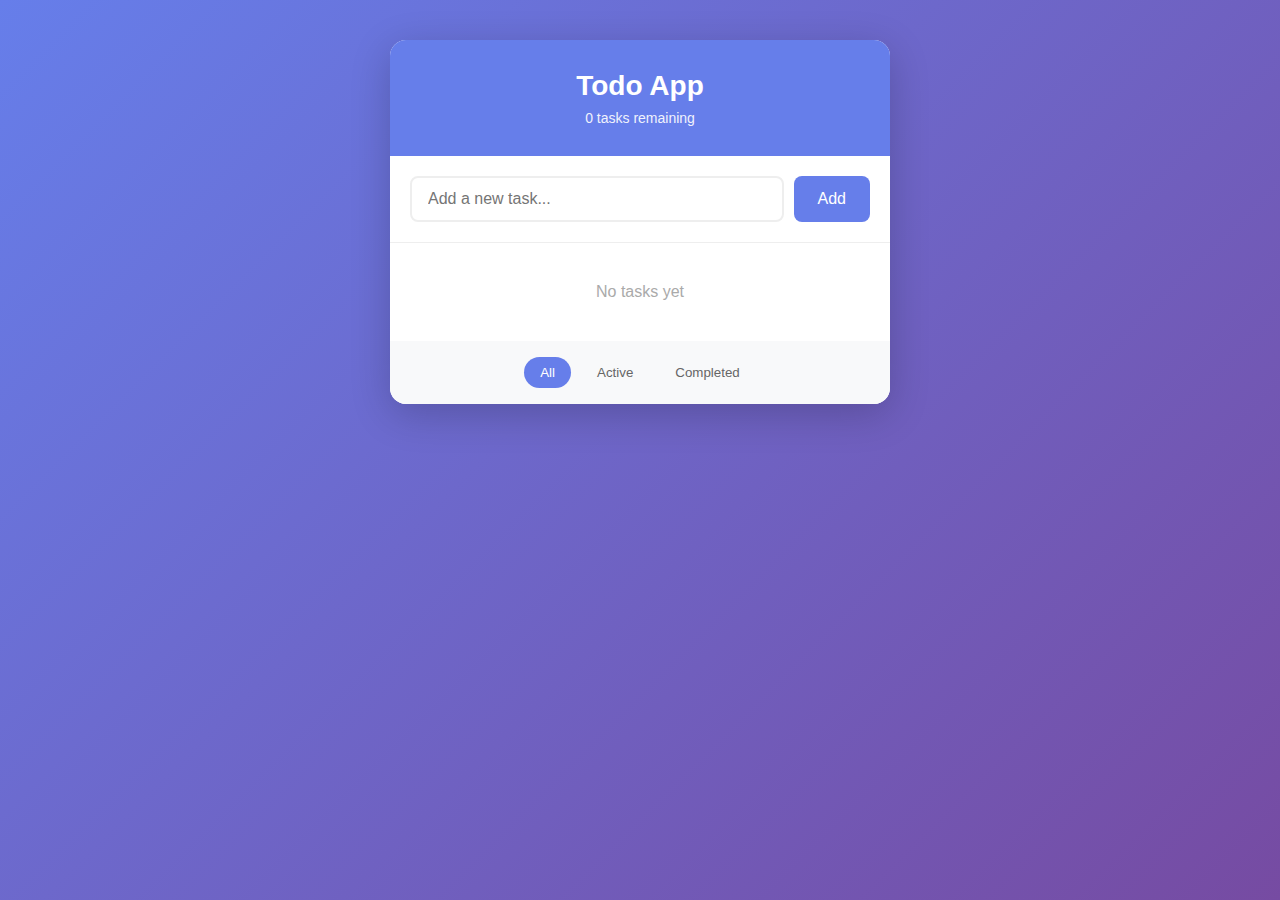
<file: index.html>
<!DOCTYPE html>
<html lang="ja">
<head>
    <meta charset="UTF-8">
    <meta name="viewport" content="width=device-width, initial-scale=1.0">
    <title>Todo App</title>
    <style>
        * {
            margin: 0;
            padding: 0;
            box-sizing: border-box;
        }

        body {
            font-family: -apple-system, BlinkMacSystemFont, 'Segoe UI', Roboto, sans-serif;
            background: linear-gradient(135deg, #667eea 0%, #764ba2 100%);
            min-height: 100vh;
            padding: 40px 20px;
        }

        .container {
            max-width: 500px;
            margin: 0 auto;
            background: white;
            border-radius: 16px;
            box-shadow: 0 10px 40px rgba(0, 0, 0, 0.2);
            overflow: hidden;
        }

        header {
            background: #667eea;
            color: white;
            padding: 30px;
            text-align: center;
        }

        header h1 {
            font-size: 28px;
            margin-bottom: 8px;
        }

        .task-count {
            font-size: 14px;
            opacity: 0.9;
        }

        .input-section {
            padding: 20px;
            border-bottom: 1px solid #eee;
        }

        .input-wrapper {
            display: flex;
            gap: 10px;
        }

        #todo-input {
            flex: 1;
            padding: 12px 16px;
            border: 2px solid #eee;
            border-radius: 8px;
            font-size: 16px;
            transition: border-color 0.3s;
        }

        #todo-input:focus {
            outline: none;
            border-color: #667eea;
        }

        #add-btn {
            padding: 12px 24px;
            background: #667eea;
            color: white;
            border: none;
            border-radius: 8px;
            font-size: 16px;
            cursor: pointer;
            transition: background 0.3s;
        }

        #add-btn:hover {
            background: #5a6fd6;
        }

        .todo-list {
            list-style: none;
            max-height: 400px;
            overflow-y: auto;
        }

        .todo-item {
            display: flex;
            align-items: center;
            padding: 16px 20px;
            border-bottom: 1px solid #eee;
            transition: background 0.2s;
        }

        .todo-item:hover {
            background: #f8f9fa;
        }

        .todo-item.completed .todo-text {
            text-decoration: line-through;
            color: #aaa;
        }

        .todo-checkbox {
            width: 22px;
            height: 22px;
            border: 2px solid #ddd;
            border-radius: 50%;
            margin-right: 14px;
            cursor: pointer;
            display: flex;
            align-items: center;
            justify-content: center;
            transition: all 0.3s;
        }

        .todo-checkbox:hover {
            border-color: #667eea;
        }

        .todo-item.completed .todo-checkbox {
            background: #667eea;
            border-color: #667eea;
        }

        .todo-checkbox::after {
            content: '';
            width: 6px;
            height: 10px;
            border: solid white;
            border-width: 0 2px 2px 0;
            transform: rotate(45deg);
            opacity: 0;
        }

        .todo-item.completed .todo-checkbox::after {
            opacity: 1;
        }

        .todo-text {
            flex: 1;
            font-size: 16px;
            color: #333;
        }

        .delete-btn {
            background: none;
            border: none;
            color: #ddd;
            font-size: 20px;
            cursor: pointer;
            padding: 4px 8px;
            transition: color 0.3s;
        }

        .delete-btn:hover {
            color: #e74c3c;
        }

        .empty-state {
            text-align: center;
            padding: 40px;
            color: #aaa;
        }

        .filters {
            display: flex;
            justify-content: center;
            gap: 10px;
            padding: 16px;
            background: #f8f9fa;
        }

        .filter-btn {
            padding: 8px 16px;
            border: none;
            background: transparent;
            color: #666;
            border-radius: 20px;
            cursor: pointer;
            transition: all 0.3s;
        }

        .filter-btn:hover {
            background: #eee;
        }

        .filter-btn.active {
            background: #667eea;
            color: white;
        }
    </style>
</head>
<body>
    <div class="container">
        <header>
            <h1>Todo App</h1>
            <p class="task-count"><span id="remaining">0</span> tasks remaining</p>
        </header>

        <div class="input-section">
            <div class="input-wrapper">
                <input type="text" id="todo-input" placeholder="Add a new task...">
                <button id="add-btn">Add</button>
            </div>
        </div>

        <ul class="todo-list" id="todo-list"></ul>

        <div class="filters">
            <button class="filter-btn active" data-filter="all">All</button>
            <button class="filter-btn" data-filter="active">Active</button>
            <button class="filter-btn" data-filter="completed">Completed</button>
        </div>
    </div>

    <script>
        // Todo data
        let todos = JSON.parse(localStorage.getItem('todos')) || [];
        let currentFilter = 'all';

        // DOM elements
        const todoInput = document.getElementById('todo-input');
        const addBtn = document.getElementById('add-btn');
        const todoList = document.getElementById('todo-list');
        const remainingCount = document.getElementById('remaining');
        const filterBtns = document.querySelectorAll('.filter-btn');

        // Save to localStorage
        function saveTodos() {
            localStorage.setItem('todos', JSON.stringify(todos));
        }

        // Render todos
        function renderTodos() {
            const filteredTodos = todos.filter(todo => {
                if (currentFilter === 'active') return !todo.completed;
                if (currentFilter === 'completed') return todo.completed;
                return true;
            });

            if (filteredTodos.length === 0) {
                todoList.innerHTML = '<li class="empty-state">No tasks yet</li>';
            } else {
                todoList.innerHTML = filteredTodos.map(todo => `
                    <li class="todo-item ${todo.completed ? 'completed' : ''}" data-id="${todo.id}">
                        <div class="todo-checkbox" onclick="toggleTodo(${todo.id})"></div>
                        <span class="todo-text">${escapeHtml(todo.text)}</span>
                        <button class="delete-btn" onclick="deleteTodo(${todo.id})">×</button>
                    </li>
                `).join('');
            }

            // Update remaining count
            const remaining = todos.filter(todo => !todo.completed).length;
            remainingCount.textContent = remaining;
        }

        // Escape HTML to prevent XSS
        function escapeHtml(text) {
            const div = document.createElement('div');
            div.textContent = text;
            return div.innerHTML;
        }

        // Add todo
        function addTodo() {
            const text = todoInput.value.trim();
            if (!text) return;

            todos.push({
                id: Date.now(),
                text: text,
                completed: false
            });

            todoInput.value = '';
            saveTodos();
            renderTodos();
        }

        // Toggle todo completion
        function toggleTodo(id) {
            todos = todos.map(todo =>
                todo.id === id ? { ...todo, completed: !todo.completed } : todo
            );
            saveTodos();
            renderTodos();
        }

        // Delete todo
        function deleteTodo(id) {
            todos = todos.filter(todo => todo.id !== id);
            saveTodos();
            renderTodos();
        }

        // Event listeners
        addBtn.addEventListener('click', addTodo);

        todoInput.addEventListener('keypress', (e) => {
            if (e.key === 'Enter') addTodo();
        });

        filterBtns.forEach(btn => {
            btn.addEventListener('click', () => {
                filterBtns.forEach(b => b.classList.remove('active'));
                btn.classList.add('active');
                currentFilter = btn.dataset.filter;
                renderTodos();
            });
        });

        // Initial render
        renderTodos();
    </script>
</body>
</html>
</file>
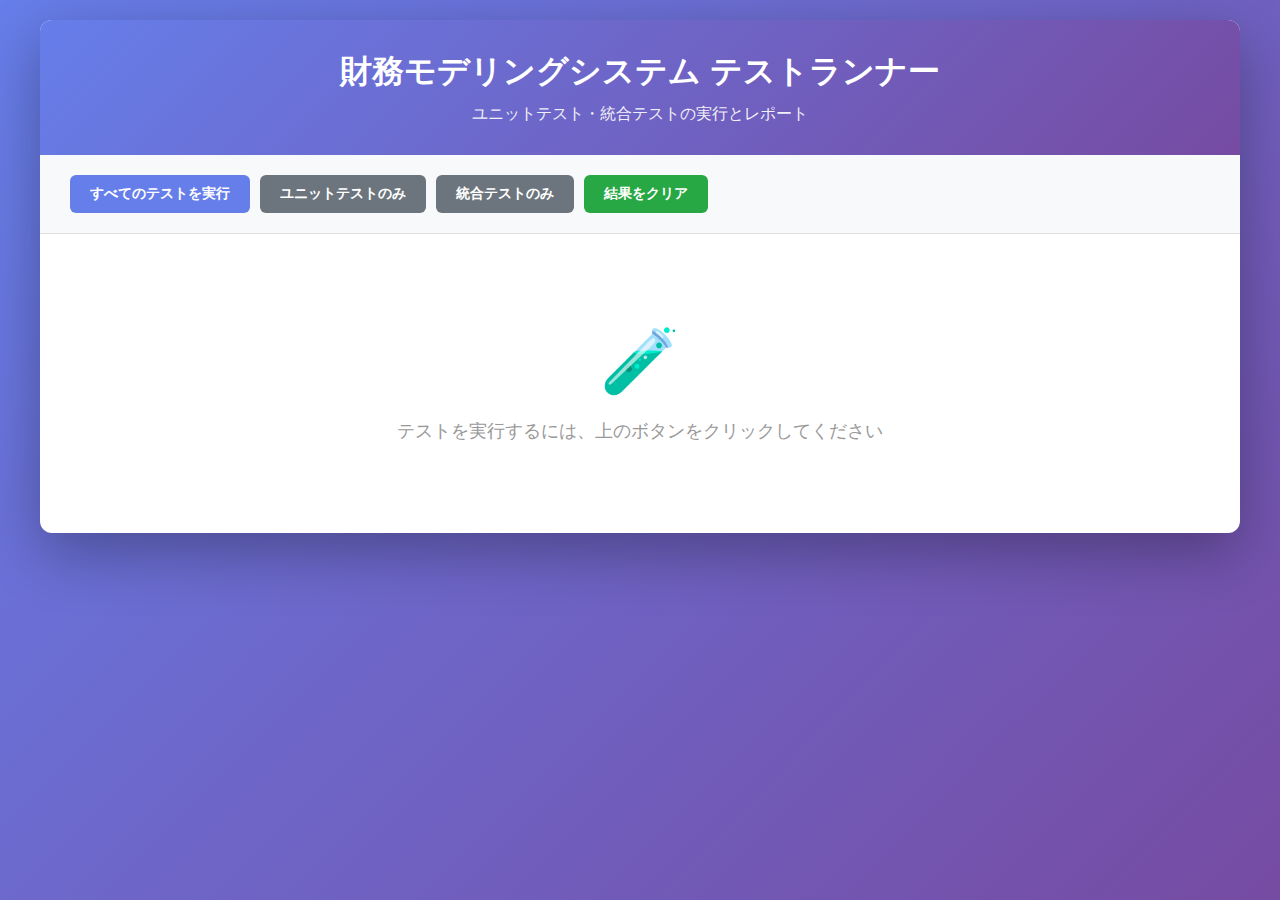
<file: tests/test-runner.html>
<!DOCTYPE html>
<html lang="ja">
<head>
  <meta charset="UTF-8">
  <meta name="viewport" content="width=device-width, initial-scale=1.0">
  <title>財務モデリングシステム - テストランナー</title>
  <style>
    * {
      margin: 0;
      padding: 0;
      box-sizing: border-box;
    }

    body {
      font-family: -apple-system, BlinkMacSystemFont, 'Segoe UI', Roboto, 'Helvetica Neue', Arial, sans-serif;
      background: linear-gradient(135deg, #667eea 0%, #764ba2 100%);
      min-height: 100vh;
      padding: 20px;
    }

    .container {
      max-width: 1200px;
      margin: 0 auto;
      background: white;
      border-radius: 12px;
      box-shadow: 0 20px 60px rgba(0, 0, 0, 0.3);
      overflow: hidden;
    }

    .header {
      background: linear-gradient(135deg, #667eea 0%, #764ba2 100%);
      color: white;
      padding: 30px;
      text-align: center;
    }

    .header h1 {
      font-size: 32px;
      margin-bottom: 10px;
    }

    .header p {
      font-size: 16px;
      opacity: 0.9;
    }

    .controls {
      padding: 20px 30px;
      background: #f8f9fa;
      border-bottom: 1px solid #e0e0e0;
      display: flex;
      gap: 10px;
      flex-wrap: wrap;
    }

    .btn {
      padding: 10px 20px;
      border: none;
      border-radius: 6px;
      font-size: 14px;
      font-weight: 600;
      cursor: pointer;
      transition: all 0.3s;
    }

    .btn-primary {
      background: #667eea;
      color: white;
    }

    .btn-primary:hover {
      background: #5568d3;
      transform: translateY(-2px);
      box-shadow: 0 4px 12px rgba(102, 126, 234, 0.4);
    }

    .btn-secondary {
      background: #6c757d;
      color: white;
    }

    .btn-secondary:hover {
      background: #5a6268;
      transform: translateY(-2px);
      box-shadow: 0 4px 12px rgba(108, 117, 125, 0.4);
    }

    .btn-success {
      background: #28a745;
      color: white;
    }

    .btn-success:hover {
      background: #218838;
    }

    .btn:disabled {
      opacity: 0.5;
      cursor: not-allowed;
      transform: none;
    }

    .summary {
      padding: 20px 30px;
      background: white;
      border-bottom: 1px solid #e0e0e0;
    }

    .summary-grid {
      display: grid;
      grid-template-columns: repeat(auto-fit, minmax(200px, 1fr));
      gap: 15px;
    }

    .summary-card {
      padding: 15px;
      border-radius: 8px;
      text-align: center;
    }

    .summary-card.total {
      background: #e3f2fd;
      border: 2px solid #2196f3;
    }

    .summary-card.passed {
      background: #e8f5e9;
      border: 2px solid #4caf50;
    }

    .summary-card.failed {
      background: #ffebee;
      border: 2px solid #f44336;
    }

    .summary-card .label {
      font-size: 12px;
      color: #666;
      margin-bottom: 5px;
      text-transform: uppercase;
      letter-spacing: 0.5px;
    }

    .summary-card .value {
      font-size: 32px;
      font-weight: bold;
    }

    .summary-card.total .value {
      color: #2196f3;
    }

    .summary-card.passed .value {
      color: #4caf50;
    }

    .summary-card.failed .value {
      color: #f44336;
    }

    .results {
      padding: 30px;
      max-height: 600px;
      overflow-y: auto;
    }

    .test-suite {
      margin-bottom: 30px;
      border: 1px solid #e0e0e0;
      border-radius: 8px;
      overflow: hidden;
    }

    .test-suite-header {
      background: #f8f9fa;
      padding: 15px 20px;
      font-weight: 600;
      font-size: 18px;
      border-bottom: 1px solid #e0e0e0;
    }

    .test-output {
      padding: 20px;
      font-family: 'Courier New', monospace;
      font-size: 13px;
      line-height: 1.6;
      white-space: pre-wrap;
      background: #fafafa;
    }

    .test-pass {
      color: #28a745;
    }

    .test-fail {
      color: #dc3545;
    }

    .test-header {
      color: #495057;
      font-weight: bold;
    }

    .loading {
      text-align: center;
      padding: 40px;
      color: #666;
    }

    .spinner {
      border: 4px solid #f3f3f3;
      border-top: 4px solid #667eea;
      border-radius: 50%;
      width: 40px;
      height: 40px;
      animation: spin 1s linear infinite;
      margin: 0 auto 20px;
    }

    @keyframes spin {
      0% { transform: rotate(0deg); }
      100% { transform: rotate(360deg); }
    }

    .empty-state {
      text-align: center;
      padding: 60px 20px;
      color: #999;
    }

    .empty-state-icon {
      font-size: 64px;
      margin-bottom: 20px;
    }

    .empty-state-text {
      font-size: 18px;
    }
  </style>
</head>
<body>
  <div class="container">
    <div class="header">
      <h1>財務モデリングシステム テストランナー</h1>
      <p>ユニットテスト・統合テストの実行とレポート</p>
    </div>

    <div class="controls">
      <button class="btn btn-primary" onclick="runAllTests()">すべてのテストを実行</button>
      <button class="btn btn-secondary" onclick="runUnitTests()">ユニットテストのみ</button>
      <button class="btn btn-secondary" onclick="runIntegrationTests()">統合テストのみ</button>
      <button class="btn btn-success" onclick="clearResults()">結果をクリア</button>
    </div>

    <div class="summary" id="summary" style="display: none;">
      <div class="summary-grid">
        <div class="summary-card total">
          <div class="label">合計テスト数</div>
          <div class="value" id="total-tests">0</div>
        </div>
        <div class="summary-card passed">
          <div class="label">成功</div>
          <div class="value" id="passed-tests">0</div>
        </div>
        <div class="summary-card failed">
          <div class="label">失敗</div>
          <div class="value" id="failed-tests">0</div>
        </div>
      </div>
    </div>

    <div class="results" id="results">
      <div class="empty-state">
        <div class="empty-state-icon">🧪</div>
        <div class="empty-state-text">テストを実行するには、上のボタンをクリックしてください</div>
      </div>
    </div>
  </div>

  <script type="module">
    // テストモジュールのインポート
    import { runTests as runPlCalcTests } from './unit/pl-calc.test.js';
    import { runTests as runBsCalcTests } from './unit/bs-calc.test.js';
    import { runTests as runRatiosTests } from './unit/ratios.test.js';
    import { runTests as runStateTests } from './integration/state.test.js';
    import { runTests as runIntegrationTests } from './integration/integration.test.js';

    // グローバルスコープに公開
    window.testModules = {
      unit: {
        plCalc: runPlCalcTests,
        bsCalc: runBsCalcTests,
        ratios: runRatiosTests
      },
      integration: {
        state: runStateTests,
        integration: runIntegrationTests
      }
    };

    // コンソール出力をキャプチャ
    const originalLog = console.log;
    const originalError = console.error;
    let capturedOutput = [];

    function captureConsole() {
      capturedOutput = [];
      console.log = (...args) => {
        capturedOutput.push({ type: 'log', message: args.join(' ') });
        originalLog(...args);
      };
      console.error = (...args) => {
        capturedOutput.push({ type: 'error', message: args.join(' ') });
        originalError(...args);
      };
    }

    function restoreConsole() {
      console.log = originalLog;
      console.error = originalError;
    }

    function formatOutput(output) {
      return output.map(item => {
        const message = item.message;
        if (message.includes('✓')) {
          return `<span class="test-pass">${message}</span>`;
        } else if (message.includes('✗')) {
          return `<span class="test-fail">${message}</span>`;
        } else if (message.includes('='.repeat(10))) {
          return `<span class="test-header">${message}</span>`;
        } else {
          return message;
        }
      }).join('\n');
    }

    function runTestSuite(name, testFn) {
      captureConsole();
      const result = testFn();
      restoreConsole();

      return {
        name,
        output: capturedOutput,
        result
      };
    }

    window.runAllTests = function() {
      showLoading();

      setTimeout(() => {
        const results = [];
        let totalTests = 0;
        let totalPassed = 0;
        let totalFailed = 0;

        // ユニットテスト
        results.push(runTestSuite('P/L計算ロジック', window.testModules.unit.plCalc));
        results.push(runTestSuite('B/S計算ロジック', window.testModules.unit.bsCalc));
        results.push(runTestSuite('財務比率計算', window.testModules.unit.ratios));

        // 統合テスト
        results.push(runTestSuite('状態管理', window.testModules.integration.state));
        results.push(runTestSuite('財務三表連携', window.testModules.integration.integration));

        // 集計
        results.forEach(r => {
          if (r.result) {
            totalTests += r.result.total || 0;
            totalPassed += r.result.passed || 0;
            totalFailed += r.result.failed || 0;
          }
        });

        displayResults(results, totalTests, totalPassed, totalFailed);
      }, 100);
    };

    window.runUnitTests = function() {
      showLoading();

      setTimeout(() => {
        const results = [];
        let totalTests = 0;
        let totalPassed = 0;
        let totalFailed = 0;

        results.push(runTestSuite('P/L計算ロジック', window.testModules.unit.plCalc));
        results.push(runTestSuite('B/S計算ロジック', window.testModules.unit.bsCalc));
        results.push(runTestSuite('財務比率計算', window.testModules.unit.ratios));

        results.forEach(r => {
          if (r.result) {
            totalTests += r.result.total || 0;
            totalPassed += r.result.passed || 0;
            totalFailed += r.result.failed || 0;
          }
        });

        displayResults(results, totalTests, totalPassed, totalFailed);
      }, 100);
    };

    window.runIntegrationTests = function() {
      showLoading();

      setTimeout(() => {
        const results = [];
        let totalTests = 0;
        let totalPassed = 0;
        let totalFailed = 0;

        results.push(runTestSuite('状態管理', window.testModules.integration.state));
        results.push(runTestSuite('財務三表連携', window.testModules.integration.integration));

        results.forEach(r => {
          if (r.result) {
            totalTests += r.result.total || 0;
            totalPassed += r.result.passed || 0;
            totalFailed += r.result.failed || 0;
          }
        });

        displayResults(results, totalTests, totalPassed, totalFailed);
      }, 100);
    };

    function showLoading() {
      const resultsDiv = document.getElementById('results');
      resultsDiv.innerHTML = `
        <div class="loading">
          <div class="spinner"></div>
          <div>テストを実行中...</div>
        </div>
      `;
      document.getElementById('summary').style.display = 'none';
    }

    function displayResults(results, totalTests, totalPassed, totalFailed) {
      // サマリー更新
      document.getElementById('total-tests').textContent = totalTests;
      document.getElementById('passed-tests').textContent = totalPassed;
      document.getElementById('failed-tests').textContent = totalFailed;
      document.getElementById('summary').style.display = 'block';

      // 結果表示
      const resultsDiv = document.getElementById('results');
      resultsDiv.innerHTML = results.map(suite => `
        <div class="test-suite">
          <div class="test-suite-header">${suite.name}</div>
          <div class="test-output">${formatOutput(suite.output)}</div>
        </div>
      `).join('');
    }

    window.clearResults = function() {
      document.getElementById('results').innerHTML = `
        <div class="empty-state">
          <div class="empty-state-icon">🧪</div>
          <div class="empty-state-text">テストを実行するには、上のボタンをクリックしてください</div>
        </div>
      `;
      document.getElementById('summary').style.display = 'none';
    };
  </script>
</body>
</html>
</file>
